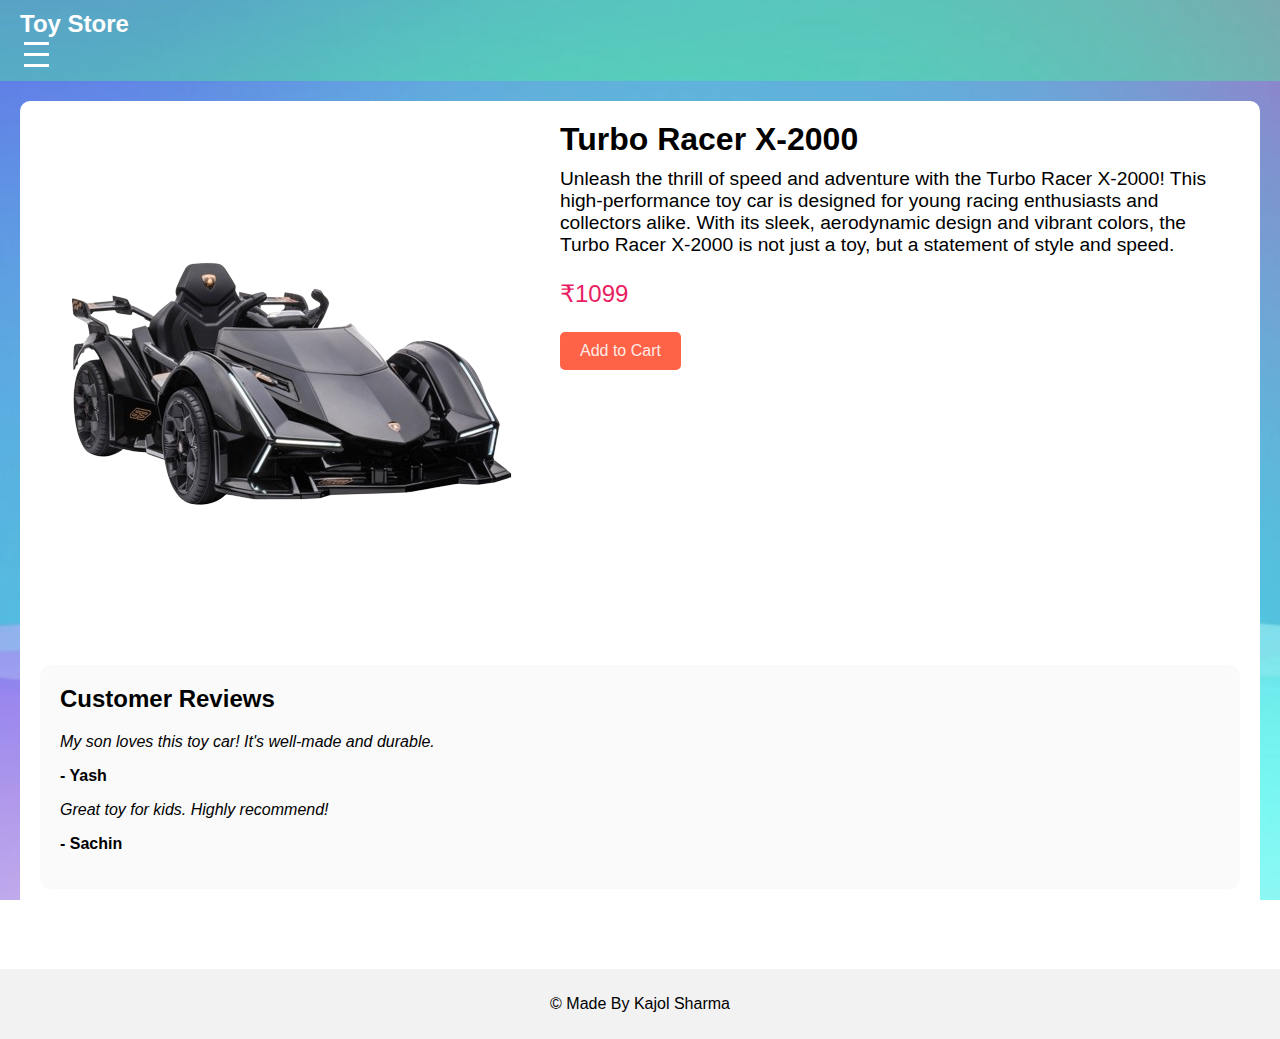
<file: Ecom/index.html>
<!DOCTYPE html>
<html lang="en">
<head>
    <meta charset="UTF-8">
    <meta name="viewport" content="width=device-width, initial-scale=1.0">
    <title>E-commerce Toy Store</title>
    <link rel="stylesheet" href="styles.css">
</head>
<body>
    <header>
        <nav>
            <div class="logo">Toy Store</div>
            <ul class="nav-links">
                <li><a href="#">Home</a></li>
                <li><a href="products.html">Products</a></li>
                <li><a href="#">About Us</a></li>
                <li><a href="#">Contact</a></li>
            </ul>
            <div class="hamburger">
                <div class="line"></div>
                <div class="line"></div>
                <div class="line"></div>
            </div>
        </nav>
    </header>

    <main>
        <section class="product-details">
            <div class="product-image">
                <img src="./img/cars.png" alt="Toy Car">
            </div>
            <div class="product-info">
                <h1 class="product-name">Turbo Racer X-2000</h1>
                <p class="product-description">Unleash the thrill of speed and adventure with the Turbo Racer X-2000! This high-performance toy car is designed for young racing enthusiasts and collectors alike. With its sleek, aerodynamic design and vibrant colors, the Turbo Racer X-2000 is not just a toy, but a statement of style and speed.</p>
                <p class="product-price">₹1099</p>
                <button class="add-to-cart">Add to Cart</button>
            </div>
        </section>

        <section class="customer-reviews">
            <h2>Customer Reviews</h2>
            <div class="review">
                <p class="review-text">My son loves this toy car! It's well-made and durable.</p>
                <p class="review-author">- Yash</p>
            </div>
            <div class="review">
                <p class="review-text">Great toy for kids. Highly recommend!</p>
                <p class="review-author">- Sachin</p>
            </div>
        </section>

    </main>

    <footer>
        <p>&copy; Made By Kajol Sharma</p>
    </footer>

    <script src="script.js"></script>
</body>
</html>
</file>
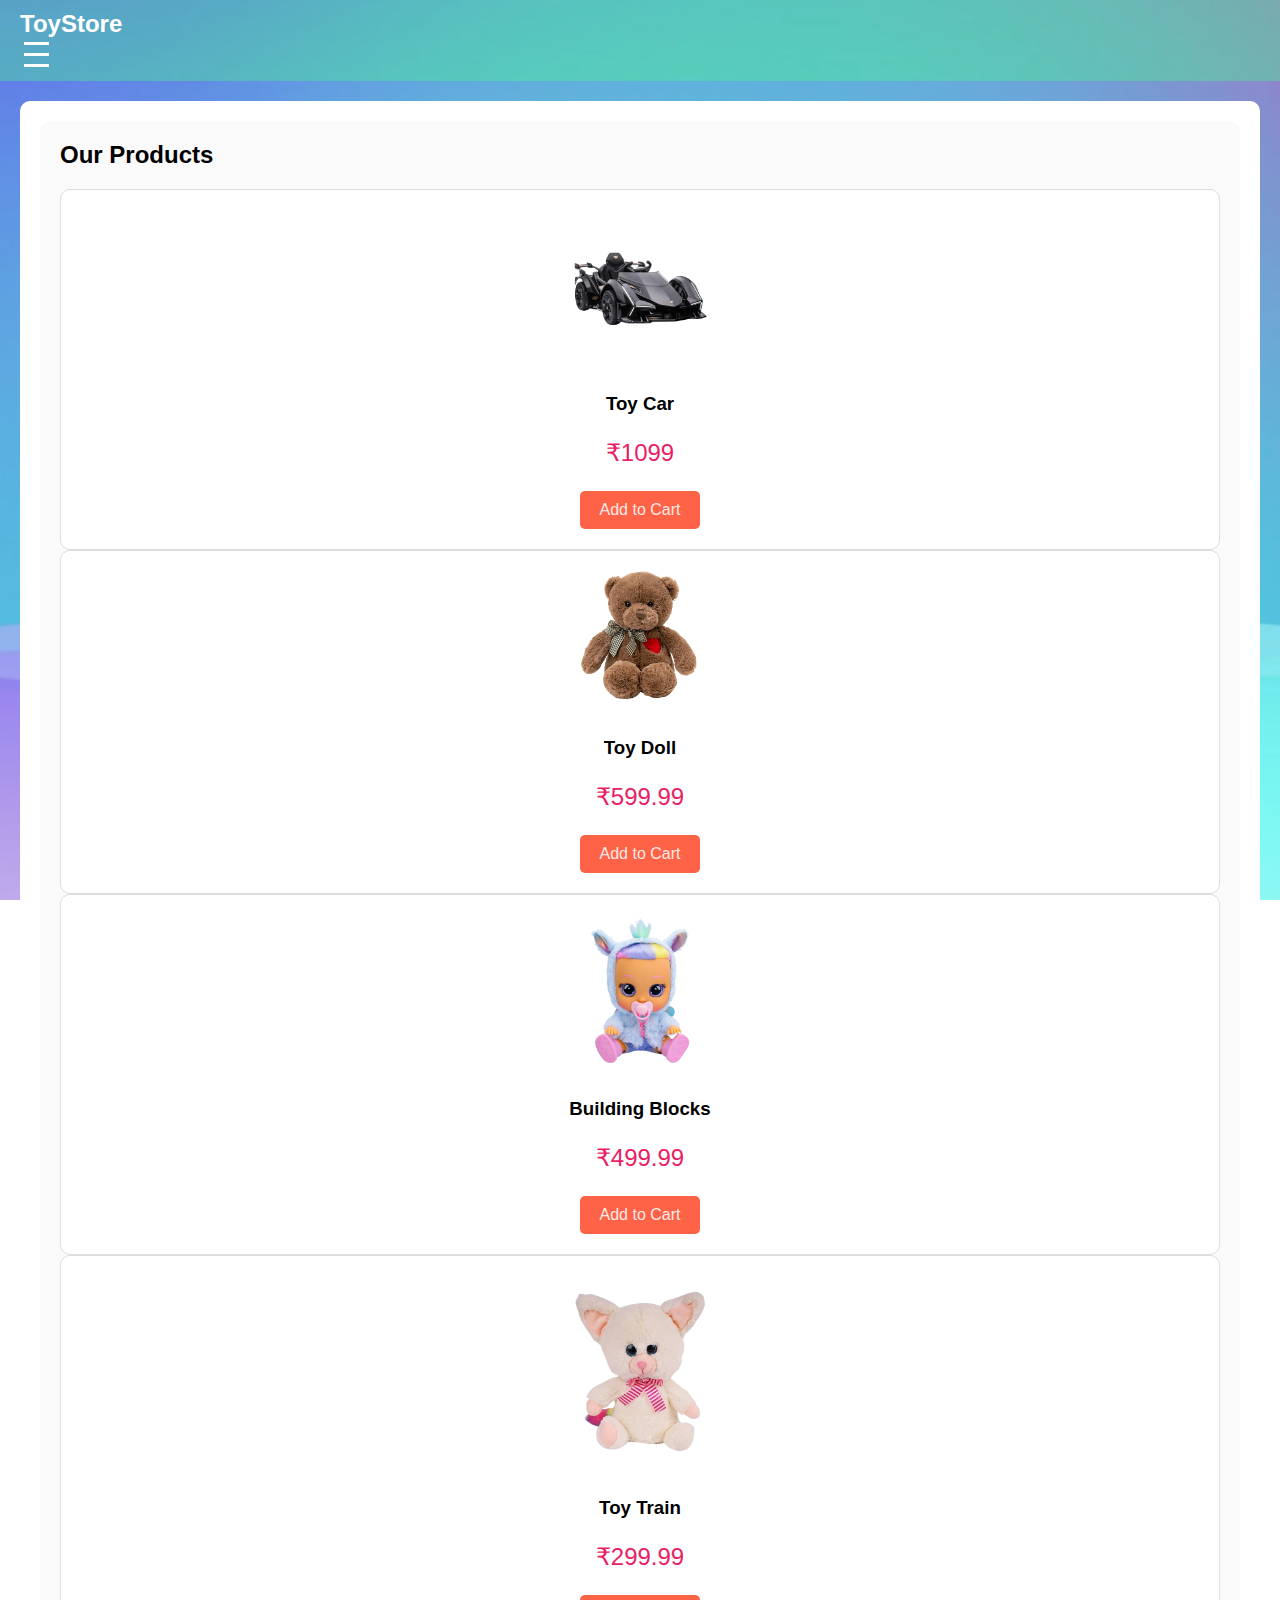
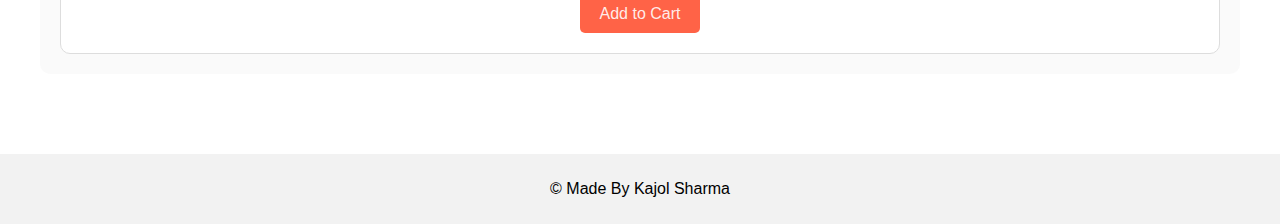
<file: Ecom/products.html>
<!DOCTYPE html>
<html lang="en">
<head>
    <meta charset="UTF-8">
    <meta name="viewport" content="width=device-width, initial-scale=1.0">
    <title>Our Products</title>
    <link rel="stylesheet" href="styles.css">
</head>
<body>
    <header>
        <nav>
            <div class="logo">ToyStore</div>
            <ul class="nav-links">
                <li><a href="index.html">Home</a></li>
                <li><a href="#">Products</a></li>
                <li><a href="#">About Us</a></li>
                <li><a href="#">Contact</a></li>
            </ul>
            <div class="hamburger">
                <div class="line"></div>
                <div class="line"></div>
                <div class="line"></div>
            </div>
        </nav>
    </header>

    <main>
        <section class="product-list">
            <h2>Our Products</h2>
            <div class="product-card">
                <img src="./img/cars.png" alt="Toy Car">
                <h3>Toy Car</h3>
                <p class="product-price">₹1099</p>
                <button class="add-to-cart">Add to Cart</button>
            </div>
            <div class="product-card">
                <img src="./img/teddy bear.png" alt="Toy Doll">
                <h3>Toy Doll</h3>
                <p class="product-price">₹599.99</p>
                <button class="add-to-cart">Add to Cart</button>
            </div>
            <div class="product-card">
                <img src="./img/teddy girl.png" alt="Building Blocks">
                <h3>Building Blocks</h3>
                <p class="product-price">₹499.99</p>
                <button class="add-to-cart">Add to Cart</button>
            </div>
            <div class="product-card">
                <img src="./img/teddy.png" alt="Toy Train">
                <h3>Toy Train</h3>
                <p class="product-price">₹299.99</p>
                <button class="add-to-cart">Add to Cart</button>
            </div>
        </section>
    </main>

    <footer>
        <p>&copy; Made By Kajol Sharma</p>
    </footer>

    <script src="script.js"></script>
</body>
</html>
</file>
<file: Ecom/styles.css>
/* styles.css */

body {
    font-family: Arial, sans-serif;
    margin: 0;
    padding: 0;
    box-sizing: border-box;
    background: url('./img/Peach\ Pink\ Gradient\ Color\ and\ Style\ Video\ Background.png') no-repeat center center fixed;
    background-size: cover;
}

header {
    background-color: rgba(71, 255, 132, 0.358);
    padding: 10px 20px;
    color: white;
    display: flex;
    justify-content: space-between;
    align-items: center;
    position: relative;
}

.logo {
    font-size: 1.5em;
    font-weight: bold;
}

.nav-links {
    list-style: none;
    display: flex;
    margin: 0;
    padding: 0;
}

.nav-links li {
    margin-left: 20px;
}

.nav-links a {
    color: rgb(255, 255, 255);
    text-decoration: none;
    font-weight: bold;
    transition: color 0.3s;
}

.nav-links a:hover {
    color: #FFDAB9;
}

.hamburger {
    display: none;
    flex-direction: column;
    cursor: pointer;
}

.hamburger .line {
    width: 25px;
    height: 3px;
    background-color: white;
    margin: 4px;
    transition: transform 0.3s, opacity 0.3s;
}

.nav-links {
    display: flex;
}

.nav-links.active {
    display: flex;
    flex-direction: column;
    position: fixed;
    top: 0;
    right: 0;
    background-color: rgba(71, 255, 145, 0.444);
    width: 250px;
    height: 100%;
    padding-top: 60px;
    transition: transform 0.3s ease-in-out;
    transform: translateX(0);
}

.nav-links:not(.active) {
    display: none;
    transform: translateX(100%);
}

.hamburger.active .line:nth-child(2) {
    opacity: 0;
}

.hamburger.active .line:nth-child(1) {
    transform: rotate(45deg) translate(5px, 6px);
}

.hamburger.active .line:nth-child(3) {
    transform: rotate(-45deg) translate(5px, -6px);
}

main {
    padding: 20px;
    background-color: rgb(255, 255, 255);
    margin: 20px;
    border-radius: 10px;
}

.product-details {
    display: flex;
    flex-wrap: wrap;
    gap: 20px;
    margin-bottom: 40px;
}

.product-image img {
    max-width: 100%;
    height: auto;
    border-radius: 10px;
}

.product-info {
    flex: 1;
    min-width: 300px;
}

.product-name {
    font-size: 2em;
    margin: 0;
}

.product-description {
    font-size: 1.2em;
    margin: 10px 0;
}

.product-price {
    font-size: 1.5em;
    color: #e91e63;
}

.add-to-cart {
    background-color: #FF6347;
    color: rgba(255, 255, 255, 0.895);
    border: none;
    padding: 10px 20px;
    cursor: pointer;
    font-size: 1em;
    border-radius: 5px;
    transition: background-color 0.3s, transform 0.3s;
}

.add-to-cart:hover {
    background-color: #FF4500;
    transform: scale(1.05);
}

.customer-reviews, .related-products, .product-list {
    padding: 20px;
    background-color: rgba(249, 249, 249, 0.821);
    border-radius: 10px;
    margin-bottom: 40px;
}

.customer-reviews h2, .related-products h2, .product-list h2 {
    margin-top: 0;
}

.review {
    margin-bottom: 10px;
}

.review-text {
    font-style: italic;
}

.review-author {
    font-weight: bold;
}

.related-products {
    display: flex;
    flex-wrap: wrap;
    gap: 20px;
}

.product-card {
    background-color: white;
    border: 1px solid #ddd;
    border-radius: 10px;
    padding: 20px;
    text-align: center;
    transition: transform 0.3s, box-shadow 0.3s;
}

.product-card img {
    max-width: 150px;
    height: auto;
    border-radius: 10px;
    margin-bottom: 10px;
}

.product-card:hover {
    transform: translateY(-10px);
    box-shadow: 0 8px 16px rgba(0, 0, 0, 0.2);
}

footer {
    background-color: rgba(241, 241, 241, 0.9);
    text-align: center;
    padding: 10px 0;
    margin-top: 20px;
}

/* Ensure the hamburger menu is displayed on all screen sizes */
@media (max-width: 768px) {
    .nav-links {
        display: none;
    }

    .hamburger {
        display: flex;
    }

    .nav-links.active {
        display: flex;
    }

    .product-details {
        flex-direction: column;
        align-items: center;
    }

    .product-info {
        text-align: center;
    }

    .related-products {
        flex-direction: column;
        align-items: center;
    }

    .product-list {
        flex-direction: column;
    }

    .product-card {
        width: 100%;
        max-width: 300px;
    }
}

/* Display the hamburger menu on larger screens as well */
@media (min-width: 769px) {
    .hamburger {
        display: flex;
    }
}
</file>
